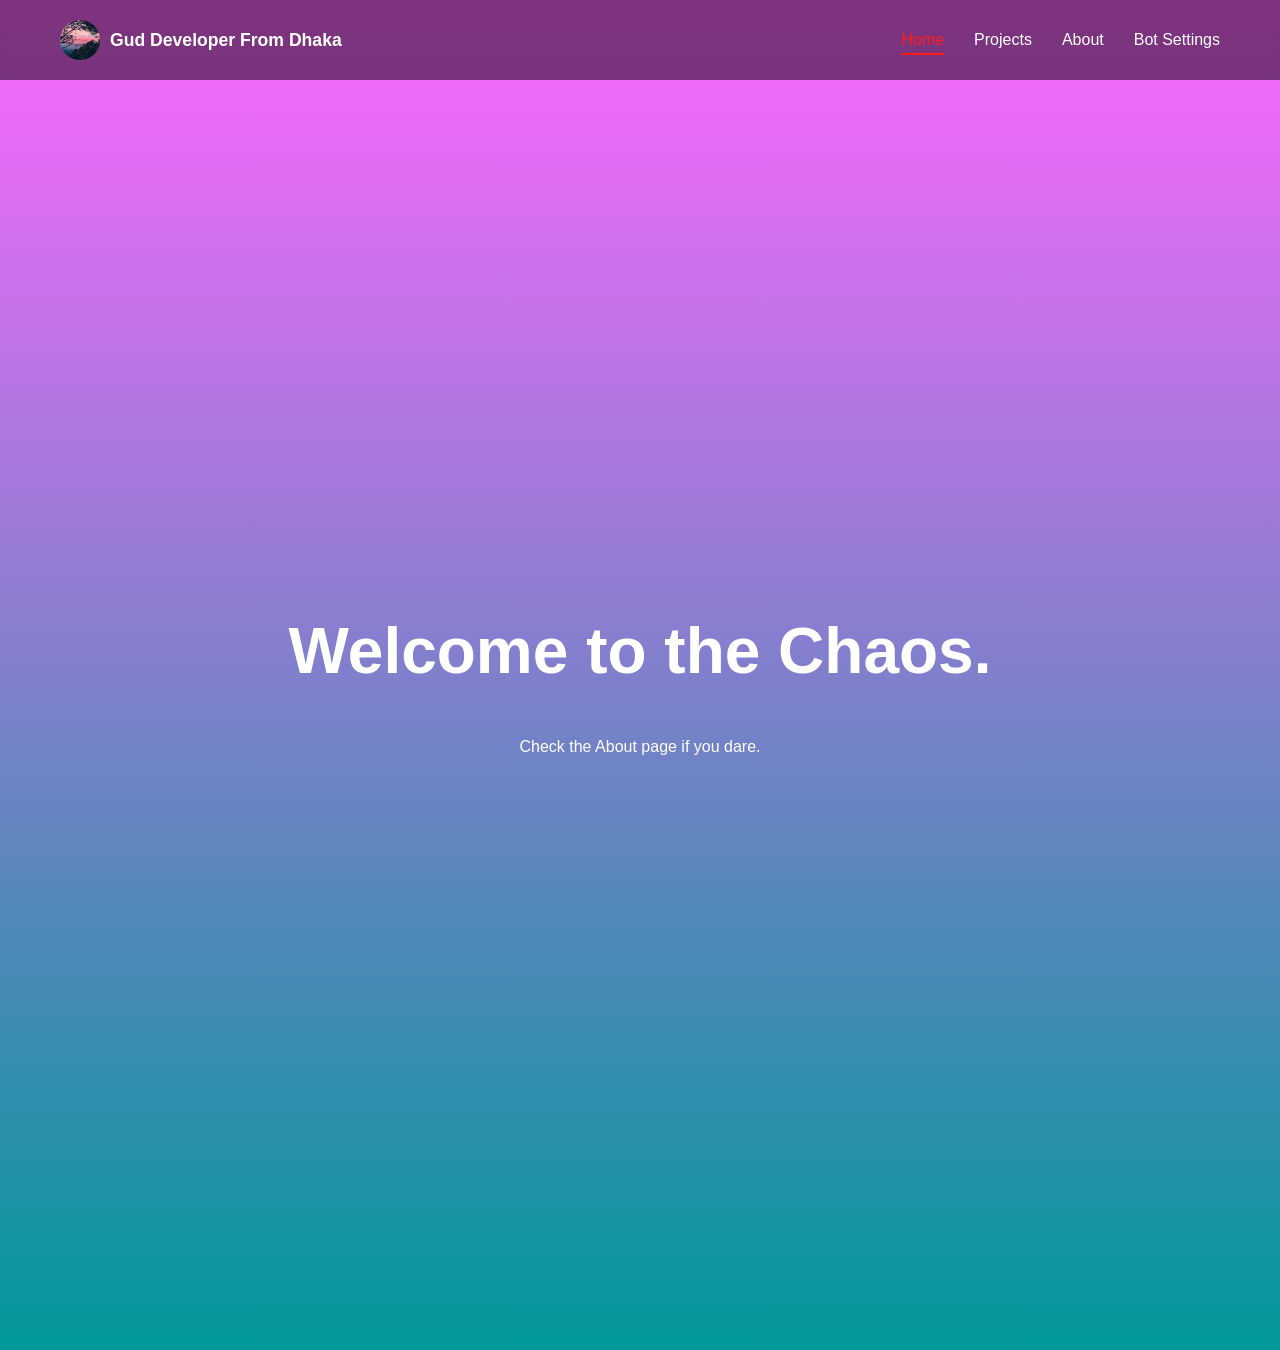
<file: index.html>
<!DOCTYPE html>
<html lang="en">
<head>
    <meta charset="UTF-8">
    <meta name="viewport" content="width=device-width, initial-scale=1.0">
    <title>Home - Chaos</title>
    <link rel="stylesheet" href="style.css">
    <link rel="icon" type="image/webp" href="bd aes.webp">
</head>
<body>
    <header class="navbar">
<div class="logo">
    <a href="index.html" class="logo-link">
        <img src="logo.png" alt="Logo" class="nav-logo">
        <span class="logo-text">Gud Developer From Dhaka</span>
    </a>
</div>
        <nav>
            <ul class="nav-links">
                <li><a href="index.html" class="active">Home</a></li>
                <li><a href="projects.html">Projects</a></li>
                <li><a href="about.html">About</a></li>
                <li><a href="/auth/index.html">Bot Settings</a></li>
            </ul>
        </nav>
    </header>
    
    <main class="split-container">
        <h1 style="font-size: 4rem; text-align: center;">Welcome to the Chaos.</h1>
        <p>Check the About page if you dare.</p>
    </main>
</body>
</html>
</file>
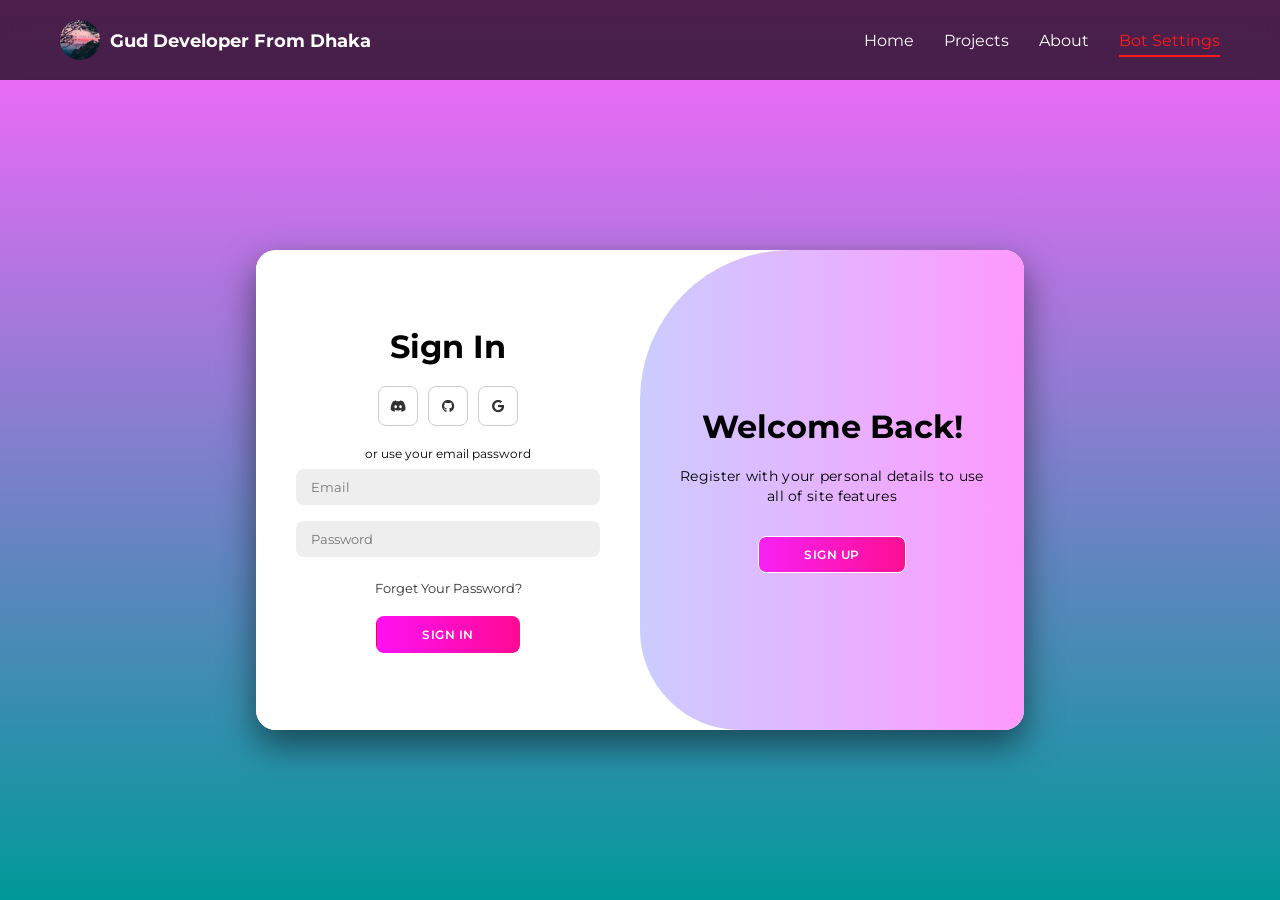
<file: auth/index.html>
<!DOCTYPE html>
<html lang="en">
<head>
    <meta charset="UTF-8">
    <meta name="viewport" content="width=device-width, initial-scale=1.0">
    <link rel="stylesheet" href="https://cdnjs.cloudflare.com/ajax/libs/font-awesome/6.4.2/css/all.min.css">
    <link rel="stylesheet" href="style.css">
    <title>Login </title>
    <link rel="icon" type="image/webp" href="../bd aes.webp">
</head>
<body>
    <header class="navbar">
<div class="logo">
    <a href="../index.html" class="logo-link">
        <img src="../logo.png" alt="Logo" class="nav-logo">
        <span class="logo-text">Gud Developer From Dhaka</span>
    </a>
</div>
        <nav>
            <ul class="nav-links">
                <li><a href="../index.html">Home</a></li>
                <li><a href="../projects.html">Projects</a></li>
                <li><a href="../about.html">About</a></li>
                <li><a href="index.html" class="active">Bot Settings</a></li>
            </ul>
        </nav>
    </header>

    <div class="container" id="container">
        <div class="form-container sign-up">
            <form>
                <h1>Create Account</h1>
                <div class="social-icons">
                <a href="https://discord.com/oauth2/authorize?client_id=1436274682939572276&response_type=code&redirect_uri=https%3A%2F%2Fgud-website-from-dhaka.netlify.app%2F&scope=identify+guilds+email" class="icon discord-btn">
                <i class="fa-brands fa-discord"></i>
                </a>
                
                <a href="https://github.com/login/oauth/authorize?client_id=Iv23liLV8mBwGyEomCHx&scope=user&redirect_uri=https://gud-website-from-dhaka.netlify.app/projects.html" class="icon github-btn">
                    <i class="fa-brands fa-github"></i>
                </a>
                
                <a href="https://accounts.google.com/o/oauth2/v2/auth?client_id=789388647861-kier3srluhq4nmd59i64lma6m1fmp56c.apps.googleusercontent.com&redirect_uri=https%3A%2F%2Fgud-website-from-dhaka.netlify.app%2Fprojects.html&response_type=code&scope=openid%20email%20profile" class="icon google-btn"><i class="fa-brands fa-google-plus-g"></i></a>
            </div>
                <span>or use your email for registration</span>
                <input type="text" placeholder="Name">
                <input type="email" placeholder="Email">
                <input type="password" placeholder="Password">
                <button type="button">Sign Up</button>
            </form>
        </div>

        <div class="form-container sign-in">
            <form>
                <h1>Sign In</h1>
                <div class="social-icons">
                    <a href="https://discord.com/oauth2/authorize?client_id=1436274682939572276&response_type=code&redirect_uri=https%3A%2F%2Fgud-website-from-dhaka.netlify.app%2F&scope=identify+guilds+email" class="icon discord-btn">
                        <i class="fa-brands fa-discord"></i>
                    </a>
                    <a href="https://github.com/login/oauth/authorize?client_id=Iv23liLV8mBwGyEomCHx&scope=user" class="icon github-btn">
                        <i class="fa-brands fa-github"></i>
                    </a>
                    <a href="https://accounts.google.com/o/oauth2/v2/auth?client_id=789388647861-kier3srluhq4nmd59i64lma6m1fmp56c.apps.googleusercontent.com&redirect_uri=https%3A%2F%2Fgud-website-from-dhaka.netlify.app%2Fprojects.html&response_type=code&scope=openid%20email%20profile" class="icon google-btn">
                    <i class="fa-brands fa-google"></i>
                    </a>
                </div>
                <span>or use your email password</span>
                <input type="email" placeholder="Email">
                <input type="password" placeholder="Password">
                <a href="#">Forget Your Password?</a>
                <button type="button">Sign In</button>
            </form>
        </div>

        <div class="toggle-container">
            <div class="toggle">
                <div class="toggle-panel toggle-left">
                    <h1>Hello!</h1>
                    <p>Enter your personal details to use all of site features</p>
                    <button class="hidden" id="login">Sign In</button>
                </div>
                <div class="toggle-panel toggle-right">
                    <h1>Welcome Back!</h1>
                    <p>Register with your personal details to use all of site features</p>
                    <button class="hidden" id="register">Sign Up</button>
                </div>
            </div>
        </div>
    </div>

    <script src="script.js"></script>
</body>
</html>
</file>
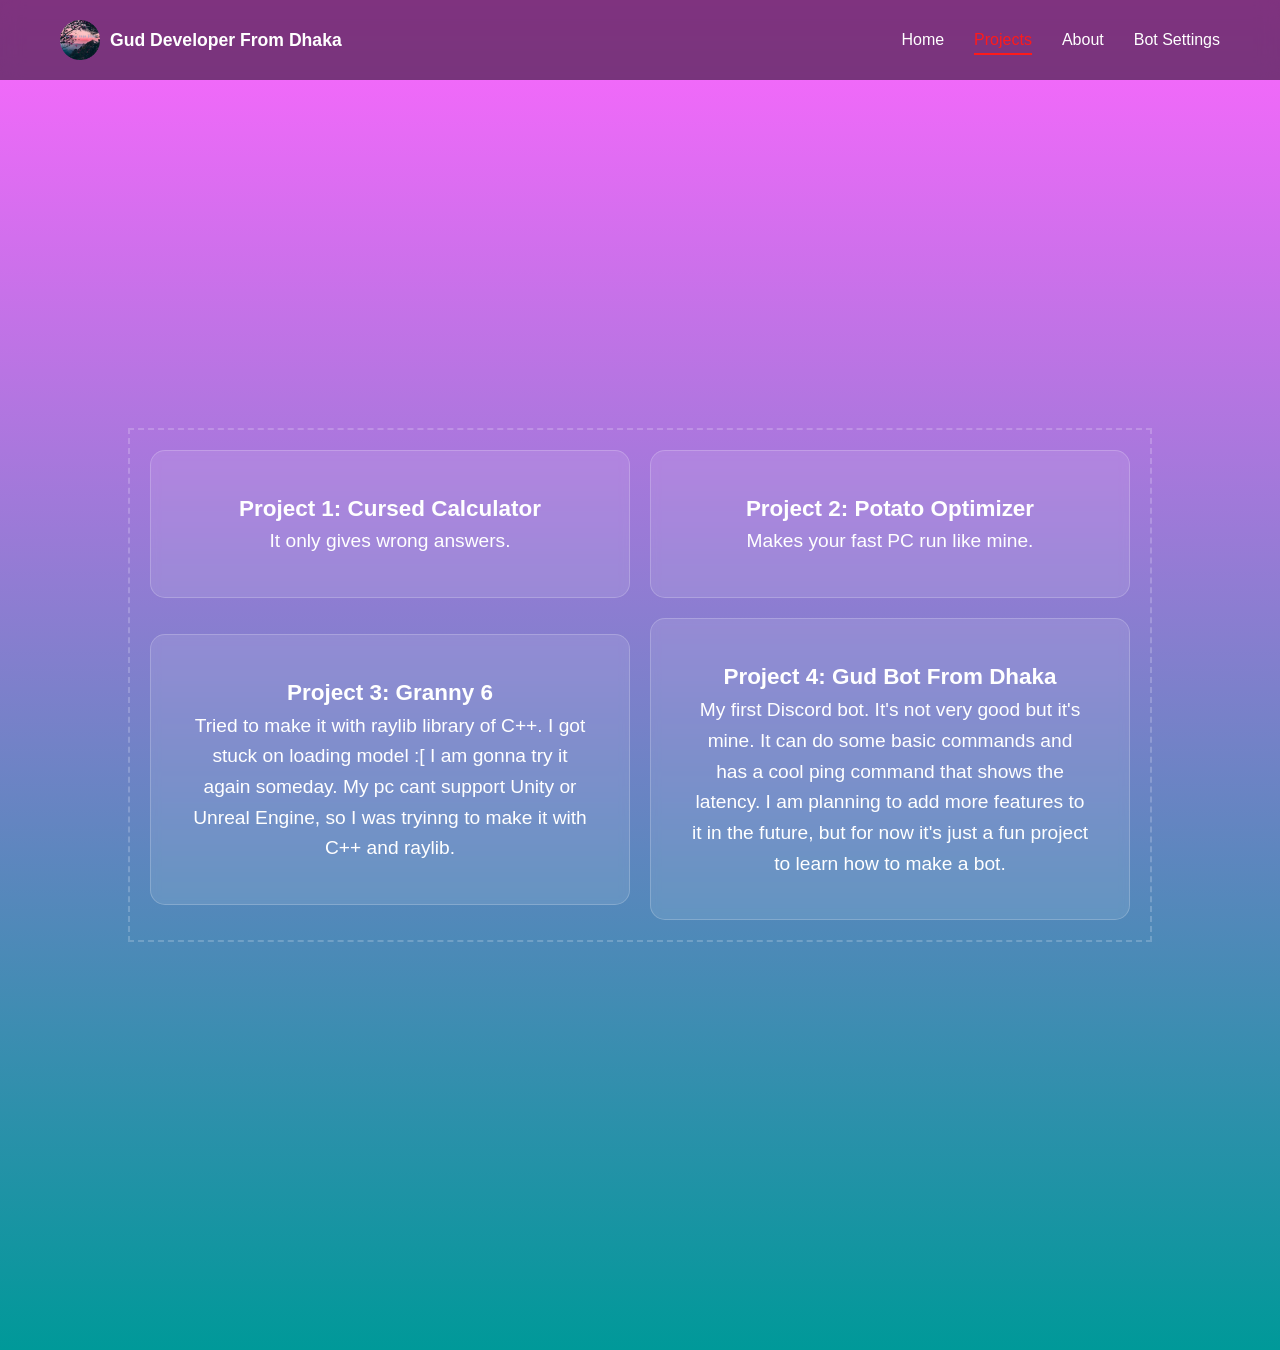
<file: projects.html>
<!DOCTYPE html>
<html lang="en">
<head>
    <meta charset="UTF-8">
    <meta name="viewport" content="width=device-width, initial-scale=1.0">
    <title>Projects - Chaos</title>
    <link rel="stylesheet" href="style.css">
    <link rel="icon" type="image/webp" href="bd aes.webp">
</head>
<body>
    <header class="navbar">
<div class="logo">
    <a href="index.html" class="logo-link">
        <img src="logo.png" alt="Logo" class="nav-logo">
        <span class="logo-text">Gud Developer From Dhaka</span>
    </a>
</div>
        <nav>
            <ul class="nav-links">
                <li><a href="index.html">Home</a></li>
                <li><a href="projects.html" class="active">Projects</a></li>
                <li><a href="about.html">About</a></li>
                <li><a href="/auth/index.html">Bot Settings</a></li>
            </ul>
        </nav>
    </header>
    <main class="split-container">
        <div class="container" style="display: grid; grid-template-columns: 1fr 1fr; gap: 20px; padding: 20px;">
            <div class="centered-item">
                <h3>Project 1: Cursed Calculator</h3>
                <p>It only gives wrong answers.</p>
            </div>
            <div class="centered-item">
                <h3>Project 2: Potato Optimizer</h3>
                <p>Makes your fast PC run like mine.</p>
            </div>
            <div class="centered-item">
                <h3>Project 3: Granny 6</h3>
                <p>Tried to make it with raylib library of C++.
                    I got stuck on loading model :[
                    I am gonna try it again someday.
                    My pc cant support Unity or Unreal Engine, so I was tryinng to make it with C++ and raylib.
                </p>
            </div>
            <div class="centered-item">
                <h3>Project 4: Gud Bot From Dhaka</h3>
                <p>My first Discord bot. It's not very good but it's mine.
                    It can do some basic commands and has a cool ping command that shows the latency.
                    I am planning to add more features to it in the future, but for now it's just a fun project to learn how to make a bot.
                </p>
            </div>
        </div>
    </main>
    <script>
    // Check if the URL has a "code" from Discord
    const urlParams = new URLSearchParams(window.location.search);
    const code = urlParams.get('code');

    if (code) {
        // Change the page content to show they logged in
        const container = document.querySelector('.split-container');
        container.innerHTML = `
            <div class="centered-item">
                <h1>Welcome, Legend!</h1>
                <p>Discord authorized you. (Code: ${code.substring(0, 8)}...)</p>
                <p>Now you can "pretend" to change bot settings.</p>
                <button onclick="window.location.href='projects.html'" style="margin-top:20px; padding:10px; cursor:pointer;">Clear Login State</button>
            </div>
        `;
        
        // Clean up the URL so it looks professional
        window.history.replaceState({}, document.title, "/" + "projects.html");
    }
</script>
</body>
</html>
</file>
<file: style.css>
/* Basic Reset */
* {
    margin: 0;
    padding: 0;
    box-sizing: border-box;
}

body {
    /* Fixed the gradient syntax and made it a nice deep blue-to-purple vibe */
    background: linear-gradient(to bottom, #ff66ff, #009999);
    min-height: 100vh;
    font-family: sans-serif;
    color: white;
}

/* 1. The Fixed Top Bar */
.navbar {
    position: fixed;
    top: 0;
    left: 0;
    width: 100%;
    display: flex;
    justify-content: space-between;
    align-items: center;
    padding: 20px 60px; /* Reduced padding slightly for better fit */
    z-index: 1000;
    background: rgba(0, 0, 0, 0.5); 
    backdrop-filter: blur(10px); /* Makes the glass look premium */
}

.logo {
    font-weight: bold;
    font-size: 1.2rem;
}

.nav-links {
    list-style: none;
    display: flex;
    gap: 30px;
}

/* 2. Main Layout */
.split-container {
    padding-top: 120px;
    display: flex;
    flex-direction: column; /* This stacks the bio and QR vertically */
    justify-content: center;
    align-items: center;
    min-height: 150vh;      /* Increased height so there's a "void" to scroll into */
    gap: 50px;              /* Space between the bio and the QR code */
}

.floating-qr {
    position: relative;     /* No longer stuck to the screen */
    width: 120px;
    height: 120px;
    border: 5px solid white;
    border-radius: 10px;
    
    /* Your signature 100deg rotation */
    animation: qrRotate 4s linear infinite;
}

.container {
    display: flex;
    justify-content: center;
    align-items: center;
    width: 80%;
    min-height: 500px;
    border: 2px dashed rgba(255, 255, 255, 0.2);
}
/* ... Keep your previous Reset and Body styles ... */

.centered-item {
    padding: 40px;
    background: rgba(255, 255, 255, 0.1);
    backdrop-filter: blur(5px);
    border-radius: 15px;
    max-width: 600px;
    text-align: center;
    line-height: 1.6;
    font-size: 1.2rem;
    border: 1px solid rgba(255, 255, 255, 0.2);
    /* Removed animation from here so people can actually read it */
}

.nav-links a {
    text-decoration: none;
    color: white;
    transition: 0.3s;
}

.nav-links a:hover {
    color: #ff00cc; /* Glow effect */
    text-shadow: 0 0 10px #ff00cc;
}
/* ... Keep everything the same until the end ... */

@keyframes qrRotate {
    0% { transform: rotateZ(0deg); }
    50% { transform: rotateZ(180deg); }
    100% { transform: rotateZ(360deg); }
}

/* Make sure the abyss actually exists */
/* Final combined split-container for the Abyss effect */
.split-container {
    padding-top: 120px;
    display: flex;
    flex-direction: column; /* Keeps items stacked vertically */
    justify-content: center;
    align-items: center;
    min-height: 150vh;      /* Creates the deep scrollable void */
    gap: 50px;              /* Space between bio and QR */
    padding-bottom: 100px;  /* Extra room at the very bottom */
}
/* Container for both image and text */
.logo-link {
    display: flex;
    align-items: center;
    text-decoration: none;
    color: white;
    gap: 10px; /* Space between image and text */
}

.nav-logo {
    height: 40px; /* Keep it small so it doesn't stretch the bar */
    width: auto;
    flex-shrink: 0; /* Prevents the image from getting squished */
}

.logo-text {
    font-weight: bold;
    font-size: 1.1rem;
    white-space: nowrap; /* Prevents text from breaking into two lines */
}

/* THE FIX FOR MOBILE/SMALL SCREENS */
@media (max-width: 768px) {
    .logo-text {
        font-size: 0.9rem; /* Shrinks text so it fits */
    }
    
    .navbar {
        padding: 10px 20px; /* Reduces side padding to give more room */
    }

    .nav-links {
        gap: 15px; /* Tightens the menu links */
    }
}

/* IF THE TEXT STILL OVERFLOWS ON TINY SCREENS */
@media (max-width: 480px) {
    .logo-text {
        display: none; /* Only shows the image logo on very small phones */
    }
}

.logo {
    display: flex;
    align-items: center; /* Vertical center */
    gap: 12px;           /* Perfect spacing */
    font-weight: bold;
}

.nav-links a.active {
    color: #ff1a1a;
    border-bottom: 2px solid #ff1a1a;
    padding-bottom: 5px;
}

.logo a {
    text-decoration: none;
    color: white;
    transition: 0.3s ease;
}

.logo a:hover {
    color: #ff1a1a;
    text-shadow: 0 0 15px rgba(255, 26, 26, 0.8);
    transform: scale(1.02);
}
</file>
<file: auth/style.css>
@import url('https://fonts.googleapis.com/css2?family=Montserrat:wght@300;400;500;600;700&display=swap');

*{
    margin: 0;
    padding: 0;
    box-sizing: border-box;
    font-family: 'Montserrat', sans-serif;
}

body{
    background: linear-gradient(to bottom, #ff66ff, #009999);
    display: flex;
    align-items: center;
    justify-content: center;
    flex-direction: column;
    height: 100vh;
}

.container {
    background-color: #fff;
    border-radius: 20px;
    box-shadow: 0 15px 35px rgba(0, 0, 0, 0.5);
    position: relative;
    overflow: hidden;
    width: 768px;
    max-width: 95%;
    min-height: 480px;
    margin-top: 80px; 
}

.container p{
    font-size: 14px;
    line-height: 20px;
    letter-spacing: 0.3px;
    margin: 20px 0;
}

.container span{
    font-size: 12px;
}

.container a{
    color: #333;
    font-size: 13px;
    text-decoration: none;
    margin: 15px 0 10px;
}

.container button{
    background-color: #ff66ff;
    color: #fff;
    font-size: 12px;
    padding: 10px 45px;
    border: 1px solid transparent;
    border-radius: 8px;
    font-weight: 600;
    letter-spacing: 0.5px;
    text-transform: uppercase;
    margin-top: 10px;
    cursor: pointer;
}

.container button.hidden{
    background-color: transparent;
    border-color: #fff;
}

.container form{
    background-color: #fff;
    display: flex;
    align-items: center;
    justify-content: center;
    flex-direction: column;
    padding: 0 40px;
    height: 100%;
}

.container input{
    background-color: #eee;
    border: none;
    margin: 8px 0;
    padding: 10px 15px;
    font-size: 13px;
    border-radius: 8px;
    width: 100%;
    outline: none;
}

.form-container{
    position: absolute;
    top: 0;
    height: 100%;
    transition: all 0.6s ease-in-out;
}

.sign-in{
    left: 0;
    width: 50%;
    z-index: 2;
}

.container.active .sign-in{
    transform: translateX(100%);
}

.sign-up{
    left: 0;
    width: 50%;
    opacity: 0;
    z-index: 1;
}

.container.active .sign-up{
    transform: translateX(100%);
    opacity: 1;
    z-index: 5;
    animation: move 0.6s;
}

@keyframes move{
    0%, 49.99%{
        opacity: 0;
        z-index: 1;
    }
    50%, 100%{
        opacity: 1;
        z-index: 5;
    }
}

.social-icons{
    margin: 20px 0;
}

.social-icons a{
    border: 1px solid #ccc;
    border-radius: 20%;
    display: inline-flex;
    justify-content: center;
    align-items: center;
    margin: 0 3px;
    width: 40px;
    height: 40px;
}

.toggle-container{
    position: absolute;
    top: 0;
    left: 50%;
    width: 50%;
    height: 100%;
    overflow: hidden;
    transition: all 0.6s ease-in-out;
    border-radius: 150px 0 0 100px;
    z-index: 1000;
}

.container.active .toggle-container{
    transform: translateX(-100%);
    border-radius: 0 150px 100px 0;
}

.toggle{
    background-color: #009999;
    height: 100%;
    background: linear-gradient(to right, #99ffff, #ff99ff);
    color: #000000;
    position: relative;
    left: -100%;
    height: 100%;
    width: 200%;
    transform: translateX(0);
    transition: all 0.6s ease-in-out;
}

.container.active .toggle{
    transform: translateX(50%);
}

.toggle-panel{
    position: absolute;
    width: 50%;
    height: 100%;
    display: flex;
    align-items: center;
    justify-content: center;
    flex-direction: column;
    padding: 0 30px;
    text-align: center;
    top: 0;
    transform: translateX(0);
    transition: all 0.6s ease-in-out;
}

.toggle-left{
    transform: translateX(-200%);
}

.container.active .toggle-left{
    transform: translateX(0);
}

.toggle-right{
    right: 0;
    transform: translateX(0);
}

.container.active .toggle-right{
    transform: translateX(200%);
}


.discord-btn:hover {
    transition: 0.2s;
    background-color: #5966f0 !important;
    transform: scale(1.1);
    box-shadow: 0 0 15px #5966f0;
}

.navbar {
    position: fixed;
    top: 0;
    left: 0;
    width: 100%;
    display: flex;
    justify-content: space-between;
    align-items: center;
    padding: 20px 60px;
    z-index: 1000;
    background: rgba(0, 0, 0, 0.5); 
    backdrop-filter: blur(10px);
}

.logo {
    display: flex;
    align-items: center; 
    gap: 12px;
    font-weight: bold;
}

.navbar {
    position: fixed;
    top: 0;
    left: 0;
    width: 100%;
    display: flex;
    justify-content: space-between;
    align-items: center;
    padding: 20px 60px;
    z-index: 1001; 
    background: rgba(0, 0, 0, 0.7); 
    backdrop-filter: blur(10px);
    color: white; 
}

.logo {
    font-weight: bold;
    font-size: 1.2rem;
    color: white;
}

.nav-links {
    list-style: none;
    display: flex;
    gap: 30px;
}

.nav-links a {
    text-decoration: none;
    color: white; 
    font-size: 1rem;
    transition: 0.3s;
}

.nav-links a:hover {
    color: #ff00cc; 
    text-shadow: 0 0 10px #ff00cc;
}

.github-btn:hover {
    transition: 0.2s;
    background-color: #797c92 !important;
    transform: scale(1.05);
    box-shadow: 0 0 15px rgba(0, 0, 0, 0.6);
}

.logo-link {
    display: flex;
    align-items: center;
    text-decoration: none;
    color: white;
    gap: 10px; 
}

.nav-logo {
    height: 40px;
    width: auto;
    flex-shrink: 0; 
}

.logo-text {
    font-weight: bold;
    font-size: 1.1rem;
    white-space: nowrap; 
}

@media (max-width: 768px) {
    .logo-text {
        font-size: 0.9rem; 
    }
    
    .navbar {
        padding: 10px 20px; 
    }

    .nav-links {
        gap: 15px; 
    }
}


@media (max-width: 480px) {
    .logo-text {
        display: none;
    }
}

.nav-links a.active {
    color: #ff1a1a;
    border-bottom: 2px solid #ff1a1a;
    padding-bottom: 5px;
}

.logo a {
    transition: 0.2s;
    text-decoration: none;
    color: white;
    transition: 0.3s ease;
}

.logo a:hover {
    transition: 0.2s;
    color: #ff1a1a;
    text-shadow: 0 0 15px rgba(255, 26, 26, 0.8);
    transform: scale(1.02);
}

.google-btn:hover {
    transition: 0.2s;
    background-color: hsl(218, 77%, 56%) !important;
    transform: scale(1.05);
    box-shadow: 0 0 15px rgba(0, 0, 0, 0.6);
}

button {
    background: linear-gradient(to right, #ff00f2d3, #ff0133 );
    background-size: 200% auto; /* Make the gradient wider than the button */
    transition: 0.2s;
    border: none;
    color: white;
}

button:hover {
    background-position: right center; /* Slides the gradient to show the red/green side */
    box-shadow: 0 0 20px rgba(255, 26, 26, 0.6);
    cursor: pointer;
}
</file>
